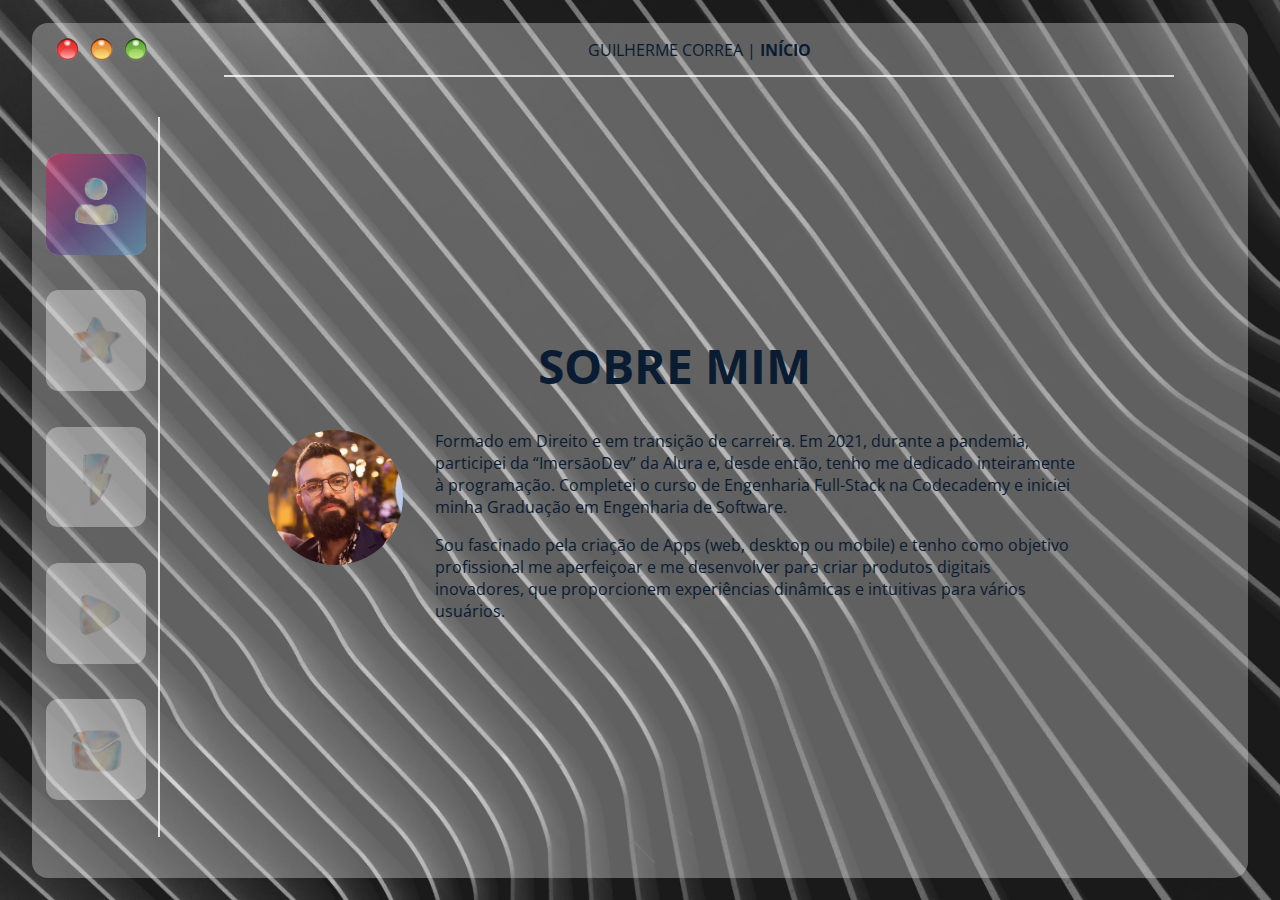
<file: index.html>
<!DOCTYPE html>
<html>

<head>
  <meta charset="utf-8">
  <meta name="viewport" content="width=device-width, initial-scale=1">
  <title>Guilherme Correa</title>
  <link rel="preconnect" href="https://fonts.googleapis.com">
  <link rel="preconnect" href="https://fonts.gstatic.com" crossorigin>
  <link
    href="https://fonts.googleapis.com/css2?family=Open+Sans:ital,wght@0,300;0,400;0,500;0,600;0,700;0,800;1,300;1,400;1,500;1,600;1,700;1,800&display=swap"
    rel="stylesheet">
  <link href="style.css" rel="stylesheet" type="text/css" />
</head>

<body>
  <section id="dashboard">
    <header><img src="./images/btns.png" alt="" />
      <div class="flex header_container">
        <p class="header_text">Guilherme Correa | <span class="bold">Início</span></p>
      </div>
    </header>
    <nav>
      <div class="flex column nav_container">
        <a class="selected nav_btn flex" href="/">
          <span class="tooltip_text">Sobre Mim</span>
          <img src="./images/user.png" class="btn_img">
        </a>
        <a class="nav_btn flex" href="/education">
          <span class="tooltip_text">Formação Acadêmica</span>
          <img src="./images/star.png" class="btn_img">
        </a>
        <a class="nav_btn flex" href="/work">
          <span class="tooltip_text">Experiências Profissionais</span>
          <img src="./images/lightning.png" class="btn_img">
        </a>
        <a class="nav_btn flex" href="/certificates">
          <span class="tooltip_text">Cursos / Certificados</span>
          <img src="./images/play.png" class="btn_img">
        </a>
        <a class="nav_btn flex" href="/contact">
          <span class="tooltip_text">Contato</span>
          <img src="./images/mail.png" class="btn_img">
        </a>
      </div>
    </nav>
    <main class="main_section">
      <section class="grid-12" id="about_me">
        <div class="flex column grid grid-2-11">
          <h2>Sobre mim</h2>
          <div class="flex about_container">
            <img src="./images/Foto_square.jpg" class="about_me_img" alt="Foto de Guilherme">
            <div>
              <p class="about_me_text">Formado em Direito e em transição de carreira. Em 2021, durante a pandemia,
                participei da “ImersāoDev” da Alura e, desde então, tenho me dedicado inteiramente à programação.
                Completei o curso de Engenharia Full-Stack na Codecademy e iniciei minha Graduação em Engenharia de
                Software. </p>
              <p class="about_me_text">Sou fascinado pela criação de Apps (web, desktop ou mobile) e tenho como objetivo
                profissional me aperfeiçoar e me desenvolver para criar produtos digitais inovadores, que proporcionem
                experiências dinâmicas e intuitivas para vários usuários.</p>
            </div>
          </div>
        </div>
      </section>

  <script src="script.js"></script>


  <!--
This script places a badge on your repl's full-browser view back to your repl's cover page. Try various colors for the theme: dark, light, red, orange, yellow, lime, green, teal, blue, blurple, magenta, pink!
-->
  <script src="https://replit.com/public/js/replit-badge.js" theme="blue" defer></script>
</body>

</html>
</file>
<file: style.css>
*,
*::after,
*::before {
  box-sizing: border-box;
  margin: 0;
  padding: 0;

}

html {
  font-size: 16px;
  font-family: "Open Sans", sans-serif;
  color: #091C32;
}

button {
     background: none;
     border: none;
     padding: 0;
}

body {
  background-image: url("./images/bg-bw.jpg");
  background-size: cover;
  display: flex;
  height: 100vh;
  align-items: center;
  justify-content: center;
}

#dashboard {
  display: grid;
  grid-template-areas:
    "header header header"
    "nav content content"
    "nav content content";
  height: 95vh;
  width: 95vw;
  grid-template-rows: max(6vh, 3rem) 1fr;
  grid-template-columns: max(10vw, 8rem) 1fr;
  border-radius: 1rem;
  overflow: hidden;
  background-color: rgb(255 255 255 / 31%);
  -webkit-backdrop-filter: blur(.6rem);
}

nav {
  grid-area: nav;
  display: flex;
  align-items: center;
  justify-content: center;
  position: relative;
}

svg {
  fill: #091C32;
}

nav::after {
  content: "";
  position: absolute;
  height: 90%;
  width: 2px;
  background-color: rgba(255, 255, 255, 0.8);
  bottom: 0;
  top: 0;
  right: 0;
  margin: auto 0;
}

header {
  grid-area: header;
  display: flex;
  align-items: center;
}

.header_container {
  width: calc(100% - 10rem);
  height: 100%;
  position: relative;
}

.flex {
  display: flex;
  align-items: center;
  justify-content: center;
}

.column {
  flex-direction: column;
}

.header_text {
  text-align: center;
  text-transform: uppercase;
}

.header_text::after {
  content: "";
  position: absolute;
  width: 90%;
  height: 2px;
  background-color: rgba(255, 255, 255, 0.8);
  bottom: 0;
  right: 0;
  left: 0;
  margin: 0 auto;
}

.bold {
  font-weight: bold;
}

.nav_container {
  width: min(90%, 7rem);
  height: min(85%, 80rem);
  justify-content: space-around;
}

.nav_btn {
  background-color: white;
  width: 90%;
  aspect-ratio: 1 / 1;
  border-radius: .8rem;
  opacity: .35;
  position: relative;
  transition: all 250ms ease-in-out;
}

.selected {
  opacity: .5;
}

.selected::before {
  content: "";
  position: absolute;
  inset: 0;
  background: linear-gradient(135deg, #E91E63 0%, #572780 49.48%, #57ACDC 100%);
  border-radius: .8rem;
}

.btn_img {
  width: 80%;
  aspect-ratio: 1 / 1;
  z-index: 40;
  opacity: 1;
}

.tooltip_text {
  position: absolute;
  width: max-content;
  left: 120%;
  background-color: rgb(255 255 255);
  font-weight: 600;
  color: #091C32;
  padding: .5rem;
  border-radius: .5rem;
  opacity: 0;
  visibility: hidden;
}

.nav_btn:not(.selected):hover {
  scale: 1.07;
}
.nav_btn:not(.selected):hover .tooltip_text {
  visibility: visible;
  opacity: 1;
}

.main_section {
  height: 100%;
  width: 100%;
}

.grid-12 {
  width: 100%;
  height: 100%;
  display: grid;
  grid-template-columns: repeat(12, 1fr);
  margin: 0 1rem;
  gap: 1rem;
}

.grid-2-11 {
  grid-column: 2 / 11;
}

h2 {
  text-transform: uppercase;
  margin-bottom: 2rem;
  font-size: 3rem;
}

.about_container {
  gap: 2rem;
}

.about_me_img {
  width: 15vh;
  border-radius: 50%;
  aspect-ratio: 1 / 1;
  place-self: flex-start;
}

.about_me_text {
  font-size: clamp(1rem, 1vw, 2vw);
}

 div .about_me_text:first-child {
  margin-bottom: 1rem;
}

main {
  grid-area: content;
}

.univ_container {
  width: 100%;
  justify-content: flex-start;
  gap: 2rem;
}

.univ_course {
  font-style: italic;
}

.univ_date {
  text-transform: uppercase;
}

h3 {
  margin-bottom: 1rem;
}

.work_details {
  font-size: .8rem;
}

.head {
  font-style: 1.3rem;
  font-weight: bold;
}

.upper {
  text-transform: uppercase;
}

.mb-1 {
  margin-bottom: 1rem;
}

.mb-0 {
  margin-bottom: 0;
}

.contact_name {
  font_size: 1.2rem;
  font-weight: bold;
}

.contact_info {
  font_size: 1.1rem;
  text-decoration: none;
  color: inherit;
  font-weight: 500;
}

.contact_info:hover {
  text-decoration: underline;
}
</file>
